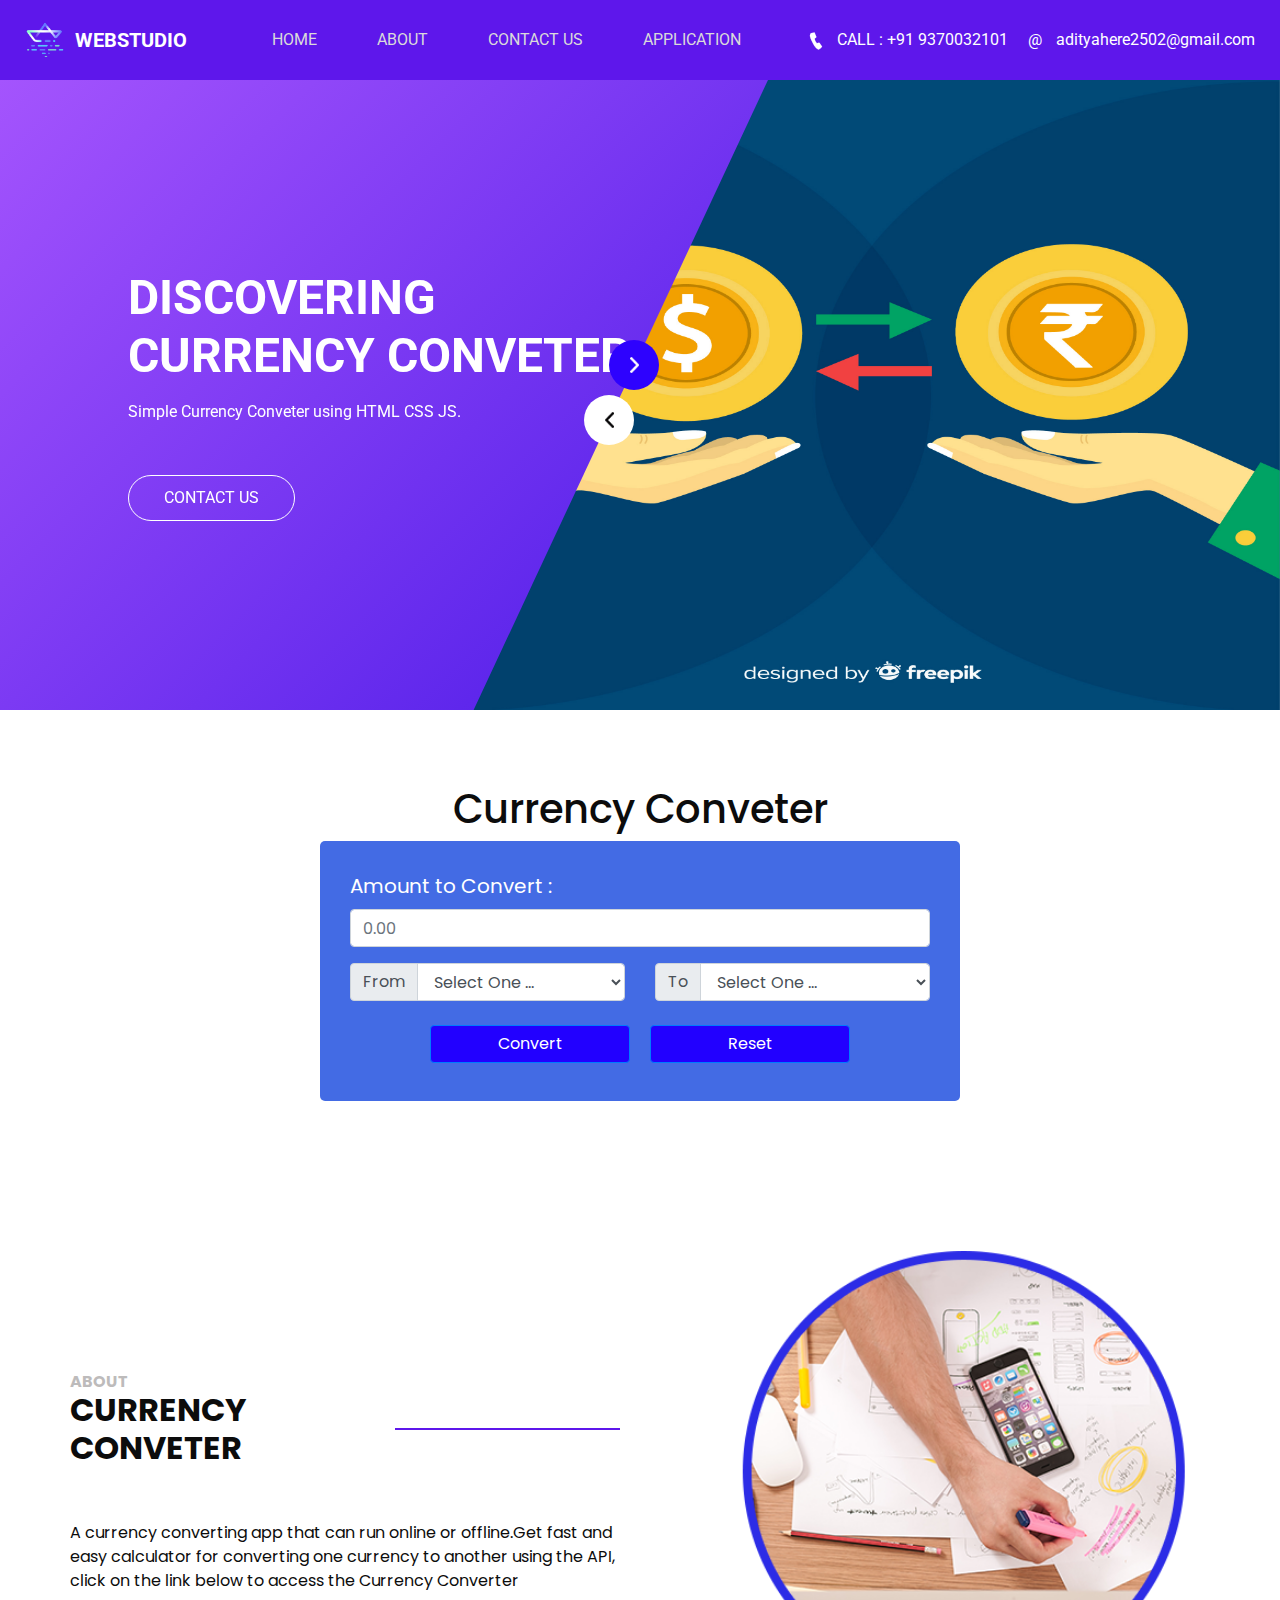
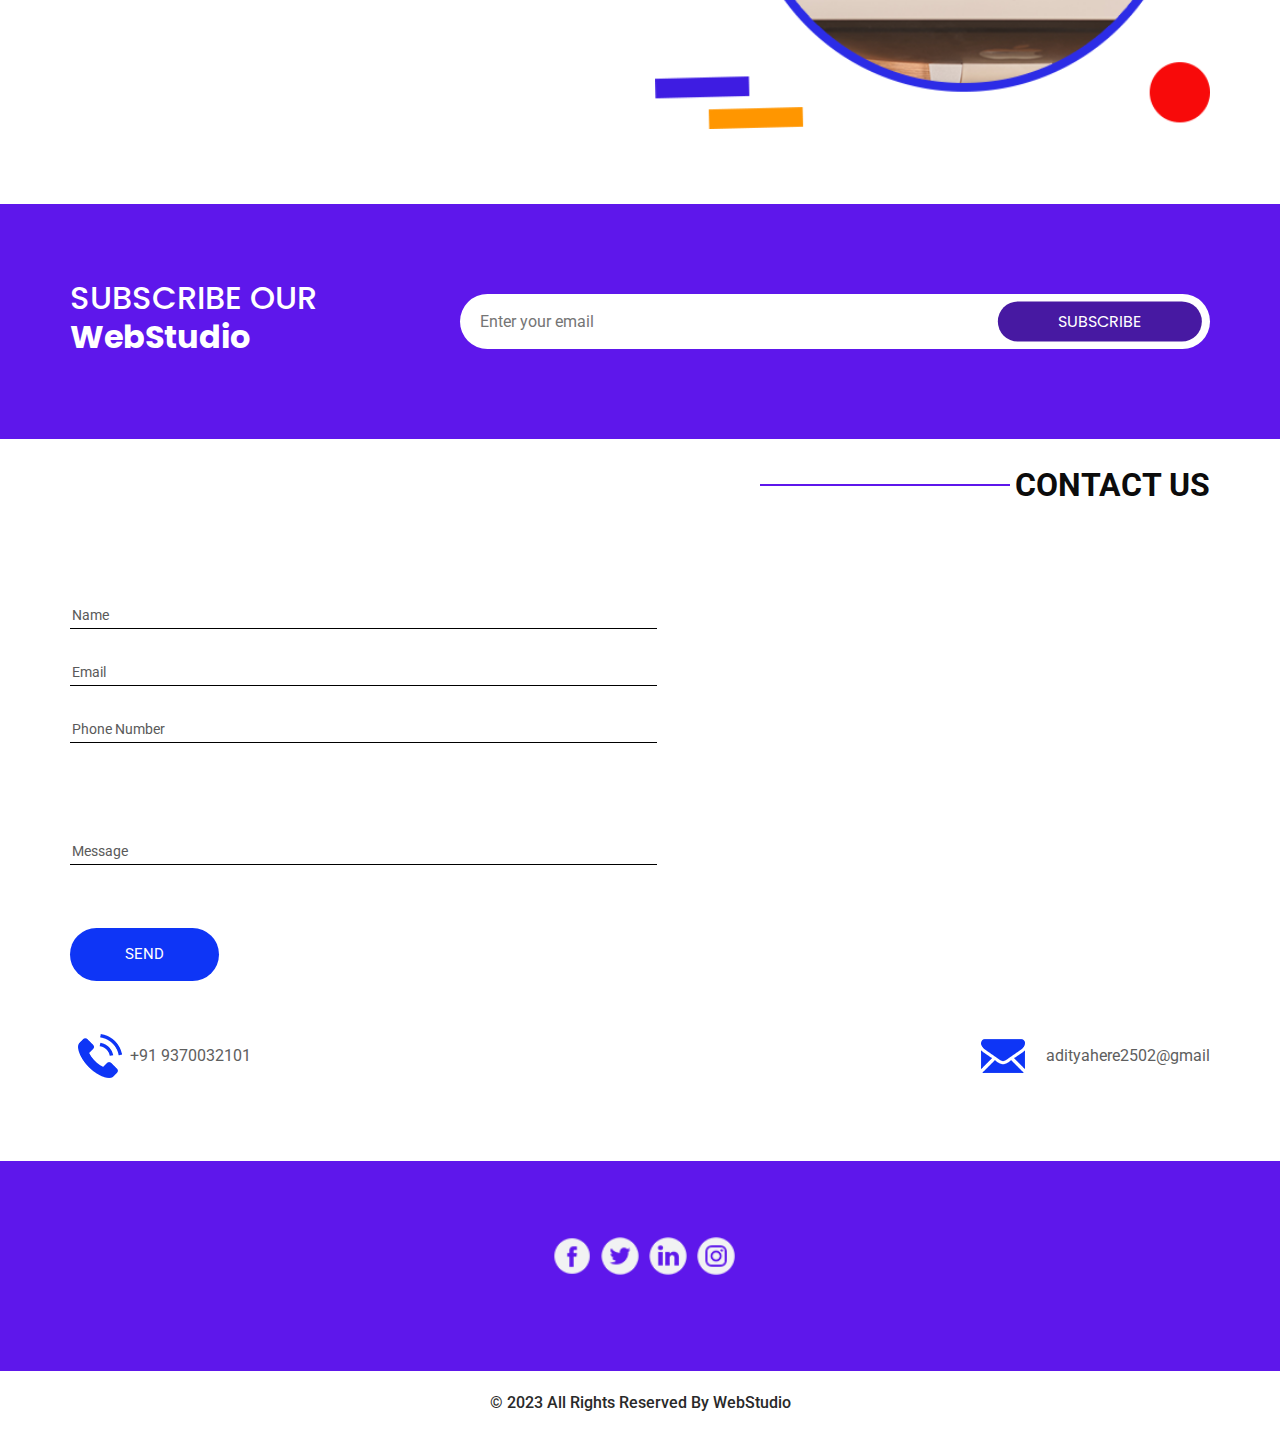
<file: Currency-Converter-Using-HTML-CSS-JS-main/Currency-Converter-Using-HTML-CSS-JS-main/index.html>
<!DOCTYPE html>
<html>

<head>
  <meta charset="utf-8" />
  <meta http-equiv="X-UA-Compatible" content="IE=edge" />
  <meta name="viewport" content="width=device-width, initial-scale=1, shrink-to-fit=no" />
  <meta name="keywords" content="HTML CSS JS Dictionary" />
  <meta name="description" content="Simple English Dictionary using HTML CSS JS and Dictionary API." />
  <meta name="author" content="Soham Manjrekar" />
  <title>Currency Conveter</title>
  <link rel="icon" type="image/x-icon" href="/images/logo.png">
  <link rel="stylesheet" type="text/css"
    href="https://cdnjs.cloudflare.com/ajax/libs/OwlCarousel2/2.1.3/assets/owl.carousel.min.css" />
  <link rel="stylesheet" type="text/css" href="css/bootstrap.css" />
  <link href="https://fonts.googleapis.com/css?family=Poppins:400,700|Roboto:400,700&display=swap" rel="stylesheet">
  <link href="css/style.css" rel="stylesheet" />
  <link href="css/responsive.css" rel="stylesheet" />
</head>

<body>
  <div class="hero_area">
    <header class="header_section">
      <div class="container-fluid">
        <nav class="navbar navbar-expand-lg custom_nav-container ">
          <a class="navbar-brand" href="index.html">
            <img src="images/logo.png" alt="">
            <span>
              WebStudio
            </span>
          </a>
          <button class="navbar-toggler" type="button" data-toggle="collapse" data-target="#navbarSupportedContent"
            aria-controls="navbarSupportedContent" aria-expanded="false" aria-label="Toggle navigation">
            <span class="navbar-toggler-icon"></span>
          </button>
          <div class="collapse navbar-collapse" id="navbarSupportedContent">
            <div class="d-flex mx-auto flex-column flex-lg-row align-items-center">
              <ul class="navbar-nav">
                <li class="nav-item active">
                  <a class="nav-link" href="index.html">Home <span class="sr-only">(current)</span></a>
                </li>
                <li class="nav-item">
                  <a class="nav-link" href="about.html">About </a>
                </li>
                <li class="nav-item">
                  <a class="nav-link" href="contact.html">Contact us</a>
                </li>
                <li class="nav-item">
                  <a class="nav-link" href="Application.html">Application </a>
                </li>
              </ul>
            </div>
            <div class="quote_btn-container  d-flex justify-content-center">
              <a href="">
                <img src="images/call.png" alt="">
                CALL : +91 9370032101
              </a>
              <a href="">
                <span>
                  @
                </span>
                adityahere2502@gmail.com
              </a>
            </div>
          </div>
        </nav>
      </div>
    </header>
    <section class=" slider_section position-relative">
      <div class="slider_bg-container">
      </div>
      <div class="slider-container">
        <div class="detail-box">
          <a class="carousel-control-prev" href="#carouselExampleControls" role="button" data-slide="prev">
            <span class="sr-only">Previous</span>
          </a>
          <a class="carousel-control-next" href="#carouselExampleControls" role="button" data-slide="next">
            <span class="sr-only">Next</span>
          </a>
          <h1>
            Discovering <br>
            Currency Conveter
          </h1>
          <p>
            Simple Currency Conveter using HTML CSS JS.
          </p>
          <div>
            <a href="contact.html" class="slider-link">
              CONTACT US
            </a>
          </div>
        </div>
        <div class="img-box">
          <div id="carouselExampleControls" class="carousel slide" data-ride="carousel">
            <div class="carousel-inner">
              <div class="carousel-item active">
                <img src="images/project/cur1.jpg" alt="" style="height:70vh;">
              </div>
              <div class="carousel-item">
                <img src="images/project/cur2.jpg" alt="" style="height:70vh;">
              </div>
              <div class="carousel-item">
                <img src="images/project/cur3.jpg" alt="" style="height:70vh;">
              </div>
            </div>
          </div>
        </div>
      </div>
    </section>
  </div>
  <section class="about_section layout_padding">
    <h1 class="text-center">Currency Conveter</h1>
    <div class="container container1">

      <div class="main">
        <div class="form-group"> <label for="oamount"> Amount to Convert : </label> <input type="text"
            class="form-control searchBox" placeholder="0.00" id="oamount"> </div>
        <div class="row">
          <div class="col-sm-6">
            <div class="input-group mb-3">
              <div class="input-group-prepend"> <span class="input-group-text">From</span> </div> <select
                class="form-control from" id="sel1">
                <option value="">Select One …</option>
                <option value="USD">USD</option>
                <option value="AED">AED</option>
                <option value="ARS">ARS</option>
                <option value="AUD">AUD</option>
                <option value="BGN">BGN</option>
                <option value="BRL">BRL</option>
                <option value="BSD">BSD</option>
                <option value="CAD">CAD</option>
                <option value="CHF">CHF</option>
                <option value="CLP">CLP</option>
                <option value="CNY">CNY</option>
                <option value="COP">COP</option>
                <option value="CZK">CZK</option>
                <option value="DKK">DKK</option>
                <option value="DOP">DOP</option>
                <option value="EGP">EGP</option>
                <option value="EUR">EUR</option>
                <option value="FJD">FJD</option>
                <option value="GBP">GBP</option>
                <option value="GTQ">GTQ</option>
                <option value="HKD">HKD</option>
                <option value="HRK">HRK</option>
                <option value="HUF">HUF</option>
                <option value="IDR">IDR</option>
                <option value="ILS">ILS</option>
                <option value="INR">INR</option>
                <option value="ISK">ISK</option>
                <option value="JPY">JPY</option>
                <option value="KRW">KRW</option>
                <option value="KZT">KZT</option>
                <option value="MVR">MVR</option>
                <option value="MXN">MXN</option>
                <option value="MYR">MYR</option>
                <option value="NOK">NOK</option>
                <option value="NZD">NZD</option>
                <option value="PAB">PAB</option>
                <option value="PEN">PEN</option>
                <option value="PHP">PHP</option>
                <option value="PKR">PKR</option>
                <option value="PLN">PLN</option>
                <option value="PYG">PYG</option>
                <option value="RON">RON</option>
                <option value="RUB">RUB</option>
                <option value="SAR">SAR</option>
                <option value="SEK">SEK</option>
                <option value="SGD">SGD</option>
                <option value="THB">THB</option>
                <option value="TRY">TRY</option>
                <option value="TWD">TWD</option>
                <option value="UAH">UAH</option>
                <option value="UYU">UYU</option>
                <option value="ZAR">ZAR</option>
              </select>
            </div>
          </div>
          <div class="col-sm-6">
            <div class="input-group mb-3">
              <div class="input-group-prepend"> <span class="input-group-text">To</span> </div> <select
                class="form-control to" id="sel2">
                <option value="">Select One …</option>
                <option value="USD">USD</option>
                <option value="AED">AED</option>
                <option value="ARS">ARS</option>
                <option value="AUD">AUD</option>
                <option value="BGN">BGN</option>
                <option value="BRL">BRL</option>
                <option value="BSD">BSD</option>
                <option value="CAD">CAD</option>
                <option value="CHF">CHF</option>
                <option value="CLP">CLP</option>
                <option value="CNY">CNY</option>
                <option value="COP">COP</option>
                <option value="CZK">CZK</option>
                <option value="DKK">DKK</option>
                <option value="DOP">DOP</option>
                <option value="EGP">EGP</option>
                <option value="EUR">EUR</option>
                <option value="FJD">FJD</option>
                <option value="GBP">GBP</option>
                <option value="GTQ">GTQ</option>
                <option value="HKD">HKD</option>
                <option value="HRK">HRK</option>
                <option value="HUF">HUF</option>
                <option value="IDR">IDR</option>
                <option value="ILS">ILS</option>
                <option value="INR">INR</option>
                <option value="ISK">ISK</option>
                <option value="JPY">JPY</option>
                <option value="KRW">KRW</option>
                <option value="KZT">KZT</option>
                <option value="MVR">MVR</option>
                <option value="MXN">MXN</option>
                <option value="MYR">MYR</option>
                <option value="NOK">NOK</option>
                <option value="NZD">NZD</option>
                <option value="PAB">PAB</option>
                <option value="PEN">PEN</option>
                <option value="PHP">PHP</option>
                <option value="PKR">PKR</option>
                <option value="PLN">PLN</option>
                <option value="PYG">PYG</option>
                <option value="RON">RON</option>
                <option value="RUB">RUB</option>
                <option value="SAR">SAR</option>
                <option value="SEK">SEK</option>
                <option value="SGD">SGD</option>
                <option value="THB">THB</option>
                <option value="TRY">TRY</option>
                <option value="TWD">TWD</option>
                <option value="UAH">UAH</option>
                <option value="UYU">UYU</option>
                <option value="ZAR">ZAR</option>
              </select>
            </div>
          </div>
        </div>
        <div class="text-center"> <!-- convert button --> <button class="btn btn-primary convert m-2" type="submit">
            Convert </button> <!-- reset button --> <button class="btn btn-primary m-2" onclick="clearVal()"> Reset
          </button> </div>
      </div>
      <div id="finalAmount" class="text-center"> <!-- Display the converted amount -->
        <h2>Converted Amount : <span class="finalValue" style="color:rgb(255, 0, 0);"> </span> </h2>
      </div>
    </div>
  </section>
  <section class="about_section layout_padding">
    <div class="container">
      <div class="row">
        <div class="col-md-6">
          <div class="detail-box">
            <h6>
              About
            </h6>
            <div class="custom_heading-container">
              <h2>
                Currency Conveter
              </h2>
              <hr>
            </div>
            <p>
              A currency converting app that can run online or offline.Get fast and easy calculator for converting one
              currency to another using the API, click on the link below to access the Currency Converter
            </p>
            <div> </div>
          </div>
        </div>
        <div class="col-md-6">
          <div class="img-box">
            <img src="images/about-img.png" alt="">
          </div>
        </div>
      </div>
    </div>
  </section>
  <section class="subscribe_section layout_padding">
    <div class="container">
      <div class="row">
        <div class="col-md-4">
          <h2>
            subscribe our <br>
            <span>
              WebStudio
            </span>
          </h2>
        </div>
        <div class="col-md-8">
          <form action="">
            <input type="text" placeholder="Enter your email">
            <button>
              Subscribe
            </button>
          </form>
        </div>
      </div>
    </div>
  </section>
  <section class="contact_section layout_padding-bottom" style="margin-top: 3vh;">
    <div class="container">
      <div class="d-flex flex-column align-items-end">
        <div class="custom_heading-container">
          <hr>
          <h2>
            Contact Us
          </h2>
        </div>
      </div>
      <div class="layout_padding-top layout_padding2-bottom">
        <div class="row">
          <div class="col-md-7">
            <form action="">
              <div class="contact_form-container">
                <div>
                  <div>
                    <input type="text" placeholder="Name">
                  </div>
                  <div>
                    <input type="email" placeholder="Email">
                  </div>
                  <div>
                    <input type="text" placeholder="Phone Number">
                  </div>
                  <div class="">
                    <input type="text" placeholder="Message" class="message_input">
                  </div>
                  <div class="mt-5">
                    <button type="submit">
                      send
                    </button>
                  </div>
                </div>
              </div>
            </form>
          </div>
          <div class="col-md-5">
            <div class="map-box">
              <div id="map">
                <div class="map-responsive">
                  <iframe
                    src="https://www.google.com/maps/embed/v1/place?key=AIzaSyA0s1a7phLN0iaD6-UE7m4qP-z21pH0eSc&q=Mumbai"
                    width="600" height="300" frameborder="0" style="border:0; width: 100%;" allowfullscreen></iframe>
                </div>
              </div>
            </div>
          </div>
        </div>
      </div>
      <div class="contact_items"> <a href="">
          <div class="item ">
            <div class="img-box box-2"> </div>
            <div class="detail-box">
              <p>
                +91 9370032101
              </p>
            </div>
          </div>
        </a>
        <a href="">
          <div class="item ">
            <div class="img-box box-3" style="width:10vw;"> </div>
            <div class="detail-box">
              <p>
                adityahere2502@gmail
              </p>
            </div>
          </div>
        </a>
      </div>
    </div>
  </section>
  <section class="info_section layout_padding">
    <div class="container">
      <div class="info_social">
        <div>
          <a href="">
            <img src="images/fb.png" alt="">
          </a>
        </div>
        <div>
          <a href="">
            <img src="images/twitter.png" alt="">
          </a>
        </div>
        <div>
          <a href="">
            <img src="images/linkedin.png" alt="">
          </a>
        </div>
        <div>
          <a href="">
            <img src="images/insta.png" alt="">
          </a>
        </div>
      </div>
    </div>
  </section>
  <section class="container-fluid footer_section">
    <p>
      &copy; 2023 All Rights Reserved By
      <a href="">WebStudio</a>
    </p>
  </section>
  <script type="text/javascript" src="js/index.js"></script>
  <script type="text/javascript" src="js/jquery-3.4.1.min.js"></script>
  <script type="text/javascript" src="js/bootstrap.js"></script>
</body>
</body>

</html>
</file>
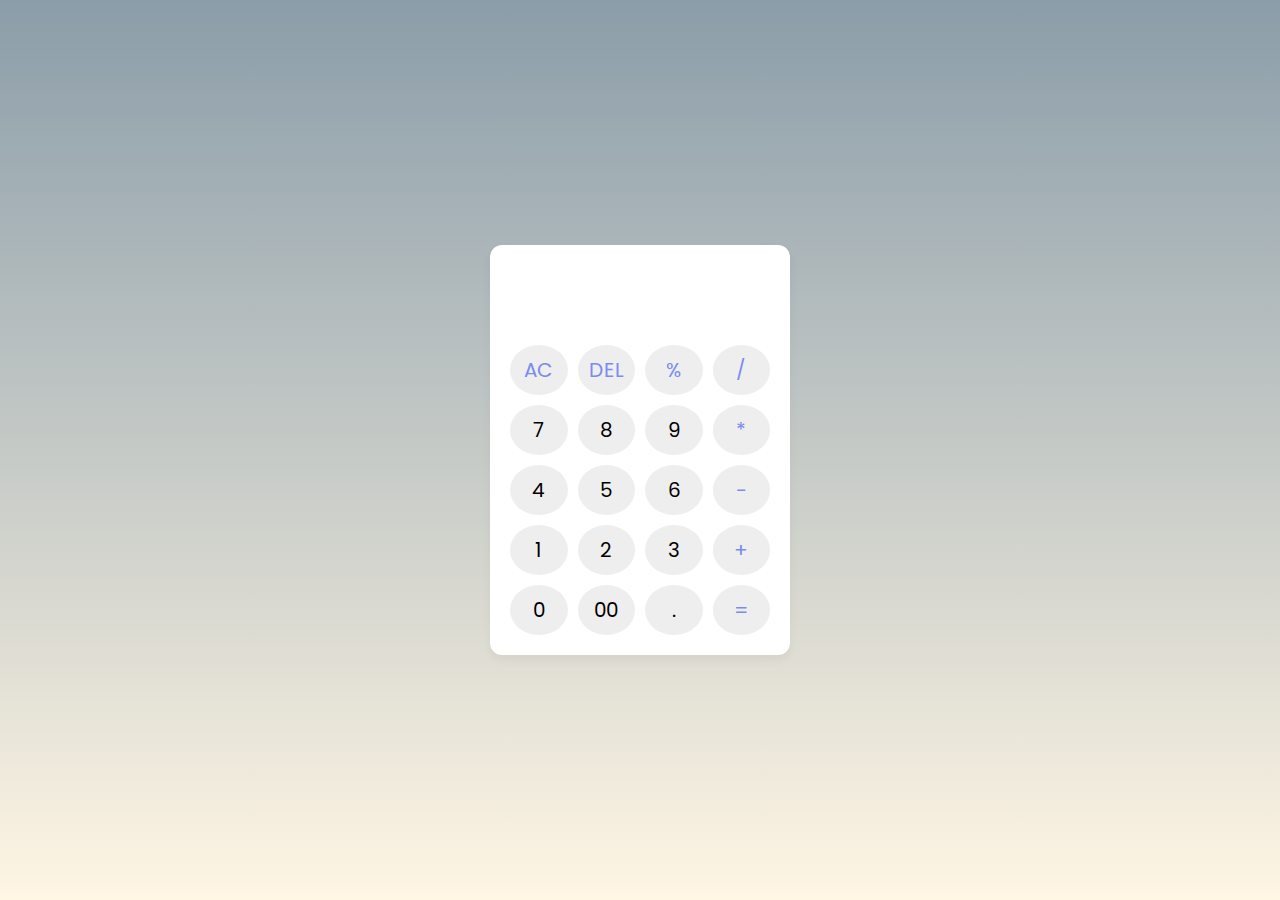
<file: Calculator/calculator.html>
<!DOCTYPE html>
<html lang="en">
  <head>
    <meta charset="UTF-8" />
    <meta http-equiv="X-UA-Compatible" content="IE=edge" />
    <meta name="viewport" content="width=device-width, initial-scale=1.0" />
    <title>Calculator</title>
    <link rel="stylesheet" href="style.css" />
  </head>
  <body>
    <div class="container">
      <input type="text" class="display" />

      <div class="buttons">
        <button class="operator" data-value="AC">AC</button>
        <button class="operator" data-value="DEL">DEL</button>
        <button class="operator" data-value="%">%</button>
        <button class="operator" data-value="/">/</button>

        <button data-value="7">7</button>
        <button data-value="8">8</button>
        <button data-value="9">9</button>
        <button class="operator" data-value="*">*</button>

        <button data-value="4">4</button>
        <button data-value="5">5</button>
        <button data-value="6">6</button>
        <button class="operator" data-value="-">-</button>

        <button data-value="1">1</button>
        <button data-value="2">2</button>
        <button data-value="3">3</button>
        <button class="operator" data-value="+">+</button>

        <button data-value="0">0</button>
        <button data-value="00">00</button>
        <button data-value=".">.</button>
        <button class="operator" data-value="=">=</button>
      </div>
    </div>

    <script src="script.js"></script>
  </body>
</html>
</file>
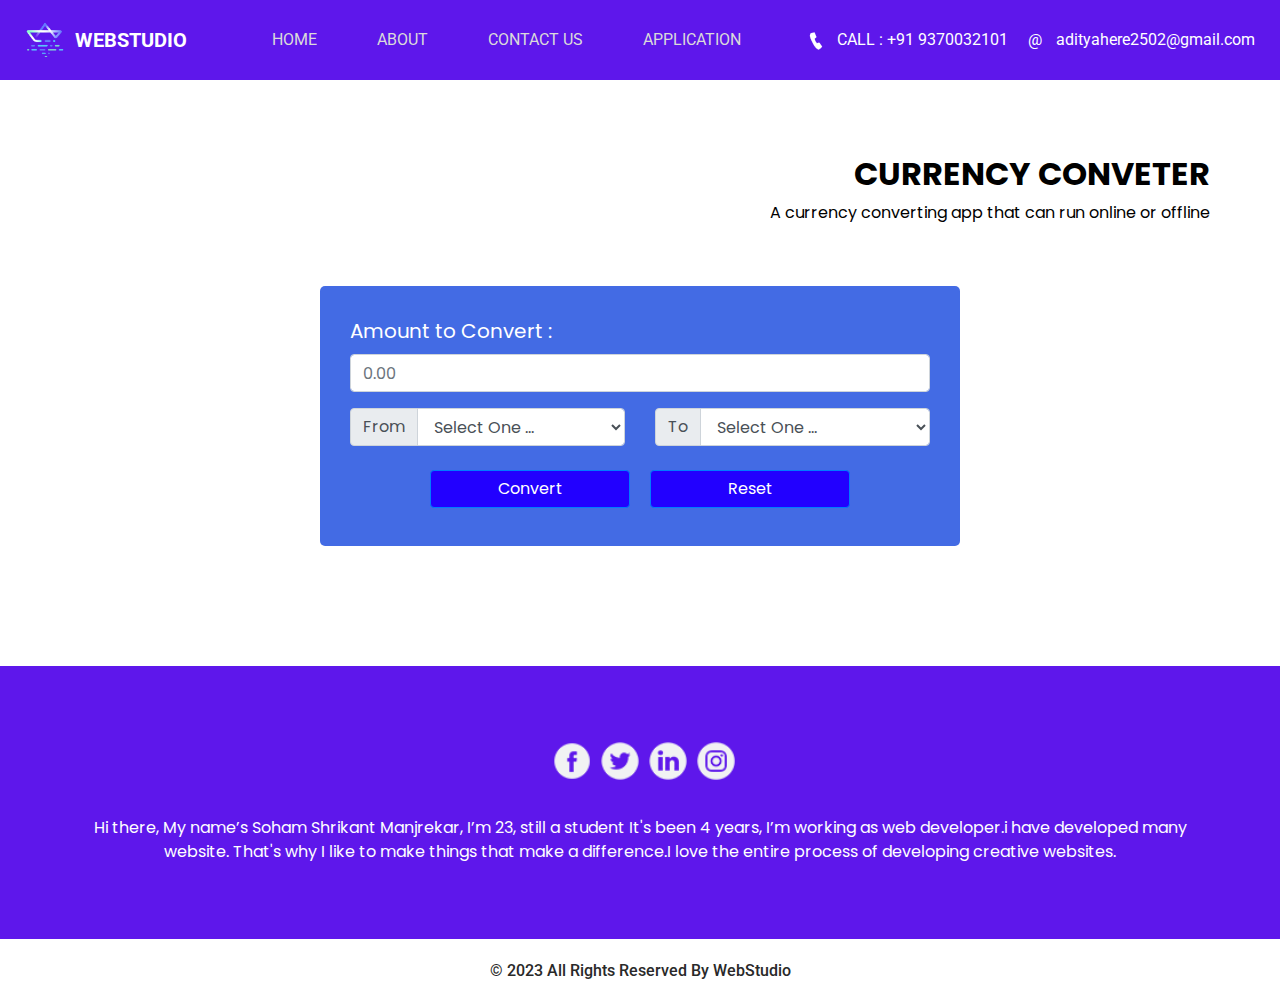
<file: Currency-Converter-Using-HTML-CSS-JS-main/Currency-Converter-Using-HTML-CSS-JS-main/Application.html>
<!DOCTYPE html>
<html>

<head>
  <meta charset="utf-8" />
  <meta http-equiv="X-UA-Compatible" content="IE=edge" />
  <meta name="viewport" content="width=device-width, initial-scale=1, shrink-to-fit=no" />
  <meta name="keywords" content="HTML CSS JS Dictionary" />
  <meta name="description" content="Simple English Dictionary using HTML CSS JS and Dictionary API." />
  <meta name="author" content="Soham Manjrekar" />
  <title>Currency Conveter</title>
  <link rel="icon" type="image/x-icon" href="/images/logo.png">
  <link rel="stylesheet" type="text/css"
    href="https://cdnjs.cloudflare.com/ajax/libs/OwlCarousel2/2.1.3/assets/owl.carousel.min.css" />
  <link rel="stylesheet" type="text/css" href="css/bootstrap.css" />
  <link href="https://fonts.googleapis.com/css?family=Poppins:400,700|Roboto:400,700&display=swap" rel="stylesheet">
  <link href="css/style.css" rel="stylesheet" />
  <link href="css/responsive.css" rel="stylesheet" />
</head>

<body class="sub_page">
  <div class="hero_area">
    <header class="header_section">
      <div class="container-fluid">
        <nav class="navbar navbar-expand-lg custom_nav-container ">
          <a class="navbar-brand" href="index.html">
            <img src="images/logo.png" alt="">
            <span>
              WebStudio
            </span>
          </a>
          <button class="navbar-toggler" type="button" data-toggle="collapse" data-target="#navbarSupportedContent"
            aria-controls="navbarSupportedContent" aria-expanded="false" aria-label="Toggle navigation">
            <span class="navbar-toggler-icon"></span>
          </button>
          <div class="collapse navbar-collapse" id="navbarSupportedContent">
            <div class="d-flex mx-auto flex-column flex-lg-row align-items-center">
              <ul class="navbar-nav">
                <li class="nav-item active">
                  <a class="nav-link" href="index.html">Home <span class="sr-only">(current)</span></a>
                </li>
                <li class="nav-item">
                  <a class="nav-link" href="about.html">About </a>
                </li>
                <li class="nav-item">
                  <a class="nav-link" href="contact.html">Contact us</a>
                </li>
                <li class="nav-item">
                  <a class="nav-link" href="Application.html">Application </a>
                </li>
              </ul>
            </div>
            <div class="quote_btn-container  d-flex justify-content-center">
              <a href="">
                <img src="images/call.png" alt="">
                CALL : +91 9370032101
              </a>
              <a href="">
                <span>
                  @
                </span>
                adityahere2502@gmail.com
              </a>
            </div>
          </div>
        </nav>
      </div>
    </header>
  </div>
  <section class="service_section layout_padding">
    <div class="container">
      <div class="d-flex flex-column align-items-end">
        <div class="custom_heading-container">
          <hr>
          <h2>
            Currency Conveter
          </h2>
        </div>
        <p>
          A currency converting app that can run online or offline
        </p>
      </div>
    </div>
    <div class="container">
      <div class="service_container layout_padding2">
        <div class="container container1">

          <div class="main">
            <div class="form-group"> <label for="oamount"> Amount to Convert : </label> <input type="text"
                class="form-control searchBox" placeholder="0.00" id="oamount"> </div>
            <div class="row">
              <div class="col-sm-6">
                <div class="input-group mb-3">
                  <div class="input-group-prepend"> <span class="input-group-text">From</span> </div> <select
                    class="form-control from" id="sel1">
                    <option value="">Select One …</option>
                    <option value="USD">USD</option>
                    <option value="AED">AED</option>
                    <option value="ARS">ARS</option>
                    <option value="AUD">AUD</option>
                    <option value="BGN">BGN</option>
                    <option value="BRL">BRL</option>
                    <option value="BSD">BSD</option>
                    <option value="CAD">CAD</option>
                    <option value="CHF">CHF</option>
                    <option value="CLP">CLP</option>
                    <option value="CNY">CNY</option>
                    <option value="COP">COP</option>
                    <option value="CZK">CZK</option>
                    <option value="DKK">DKK</option>
                    <option value="DOP">DOP</option>
                    <option value="EGP">EGP</option>
                    <option value="EUR">EUR</option>
                    <option value="FJD">FJD</option>
                    <option value="GBP">GBP</option>
                    <option value="GTQ">GTQ</option>
                    <option value="HKD">HKD</option>
                    <option value="HRK">HRK</option>
                    <option value="HUF">HUF</option>
                    <option value="IDR">IDR</option>
                    <option value="ILS">ILS</option>
                    <option value="INR">INR</option>
                    <option value="ISK">ISK</option>
                    <option value="JPY">JPY</option>
                    <option value="KRW">KRW</option>
                    <option value="KZT">KZT</option>
                    <option value="MVR">MVR</option>
                    <option value="MXN">MXN</option>
                    <option value="MYR">MYR</option>
                    <option value="NOK">NOK</option>
                    <option value="NZD">NZD</option>
                    <option value="PAB">PAB</option>
                    <option value="PEN">PEN</option>
                    <option value="PHP">PHP</option>
                    <option value="PKR">PKR</option>
                    <option value="PLN">PLN</option>
                    <option value="PYG">PYG</option>
                    <option value="RON">RON</option>
                    <option value="RUB">RUB</option>
                    <option value="SAR">SAR</option>
                    <option value="SEK">SEK</option>
                    <option value="SGD">SGD</option>
                    <option value="THB">THB</option>
                    <option value="TRY">TRY</option>
                    <option value="TWD">TWD</option>
                    <option value="UAH">UAH</option>
                    <option value="UYU">UYU</option>
                    <option value="ZAR">ZAR</option>
                  </select>
                </div>
              </div>
              <div class="col-sm-6">
                <div class="input-group mb-3">
                  <div class="input-group-prepend"> <span class="input-group-text">To</span> </div> <select
                    class="form-control to" id="sel2">
                    <option value="">Select One …</option>
                    <option value="USD">USD</option>
                    <option value="AED">AED</option>
                    <option value="ARS">ARS</option>
                    <option value="AUD">AUD</option>
                    <option value="BGN">BGN</option>
                    <option value="BRL">BRL</option>
                    <option value="BSD">BSD</option>
                    <option value="CAD">CAD</option>
                    <option value="CHF">CHF</option>
                    <option value="CLP">CLP</option>
                    <option value="CNY">CNY</option>
                    <option value="COP">COP</option>
                    <option value="CZK">CZK</option>
                    <option value="DKK">DKK</option>
                    <option value="DOP">DOP</option>
                    <option value="EGP">EGP</option>
                    <option value="EUR">EUR</option>
                    <option value="FJD">FJD</option>
                    <option value="GBP">GBP</option>
                    <option value="GTQ">GTQ</option>
                    <option value="HKD">HKD</option>
                    <option value="HRK">HRK</option>
                    <option value="HUF">HUF</option>
                    <option value="IDR">IDR</option>
                    <option value="ILS">ILS</option>
                    <option value="INR">INR</option>
                    <option value="ISK">ISK</option>
                    <option value="JPY">JPY</option>
                    <option value="KRW">KRW</option>
                    <option value="KZT">KZT</option>
                    <option value="MVR">MVR</option>
                    <option value="MXN">MXN</option>
                    <option value="MYR">MYR</option>
                    <option value="NOK">NOK</option>
                    <option value="NZD">NZD</option>
                    <option value="PAB">PAB</option>
                    <option value="PEN">PEN</option>
                    <option value="PHP">PHP</option>
                    <option value="PKR">PKR</option>
                    <option value="PLN">PLN</option>
                    <option value="PYG">PYG</option>
                    <option value="RON">RON</option>
                    <option value="RUB">RUB</option>
                    <option value="SAR">SAR</option>
                    <option value="SEK">SEK</option>
                    <option value="SGD">SGD</option>
                    <option value="THB">THB</option>
                    <option value="TRY">TRY</option>
                    <option value="TWD">TWD</option>
                    <option value="UAH">UAH</option>
                    <option value="UYU">UYU</option>
                    <option value="ZAR">ZAR</option>
                  </select>
                </div>
              </div>
            </div>
            <div class="text-center"> <!-- convert button --> <button class="btn btn-primary convert m-2" type="submit">
                Convert </button> <!-- reset button --> <button class="btn btn-primary m-2" onclick="clearVal()"> Reset
              </button> </div>
          </div>
          <div id="finalAmount" class="text-center"> <!-- Display the converted amount -->
            <h2>Converted Amount : <span class="finalValue" style="color:rgb(255, 0, 0);"> </span> </h2>
          </div>
        </div>
      </div>
  </section>
  <section class="info_section layout_padding">
    <div class="container">
      <div class="info_social">
        <div>
          <a href="">
            <img src="images/fb.png" alt="">
          </a>
        </div>
        <div>
          <a href="">
            <img src="images/twitter.png" alt="">
          </a>
        </div>
        <div>
          <a href="">
            <img src="images/linkedin.png" alt="">
          </a>
        </div>
        <div>
          <a href="">
            <img src="images/insta.png" alt="">
          </a>
        </div>
      </div>
      <div>
        <p>
          Hi there, My name’s Soham Shrikant Manjrekar, I’m 23, still a student It's been 4 years, I’m working as web
          developer.i have developed many website.
          That's why I like to make things that make a difference.I love the entire process of developing creative
          websites.
        </p>
      </div>
    </div>
  </section>
  <section class="container-fluid footer_section">
    <p>
      &copy; 2023 All Rights Reserved By
      <a href="">WebStudio</a>
    </p>
  </section>
  <script type="text/javascript" src="js/index.js"></script>
  <script type="text/javascript" src="js/jquery-3.4.1.min.js"></script>
  <script type="text/javascript" src="js/bootstrap.js"></script>
</body>
</body>

</html>
</file>
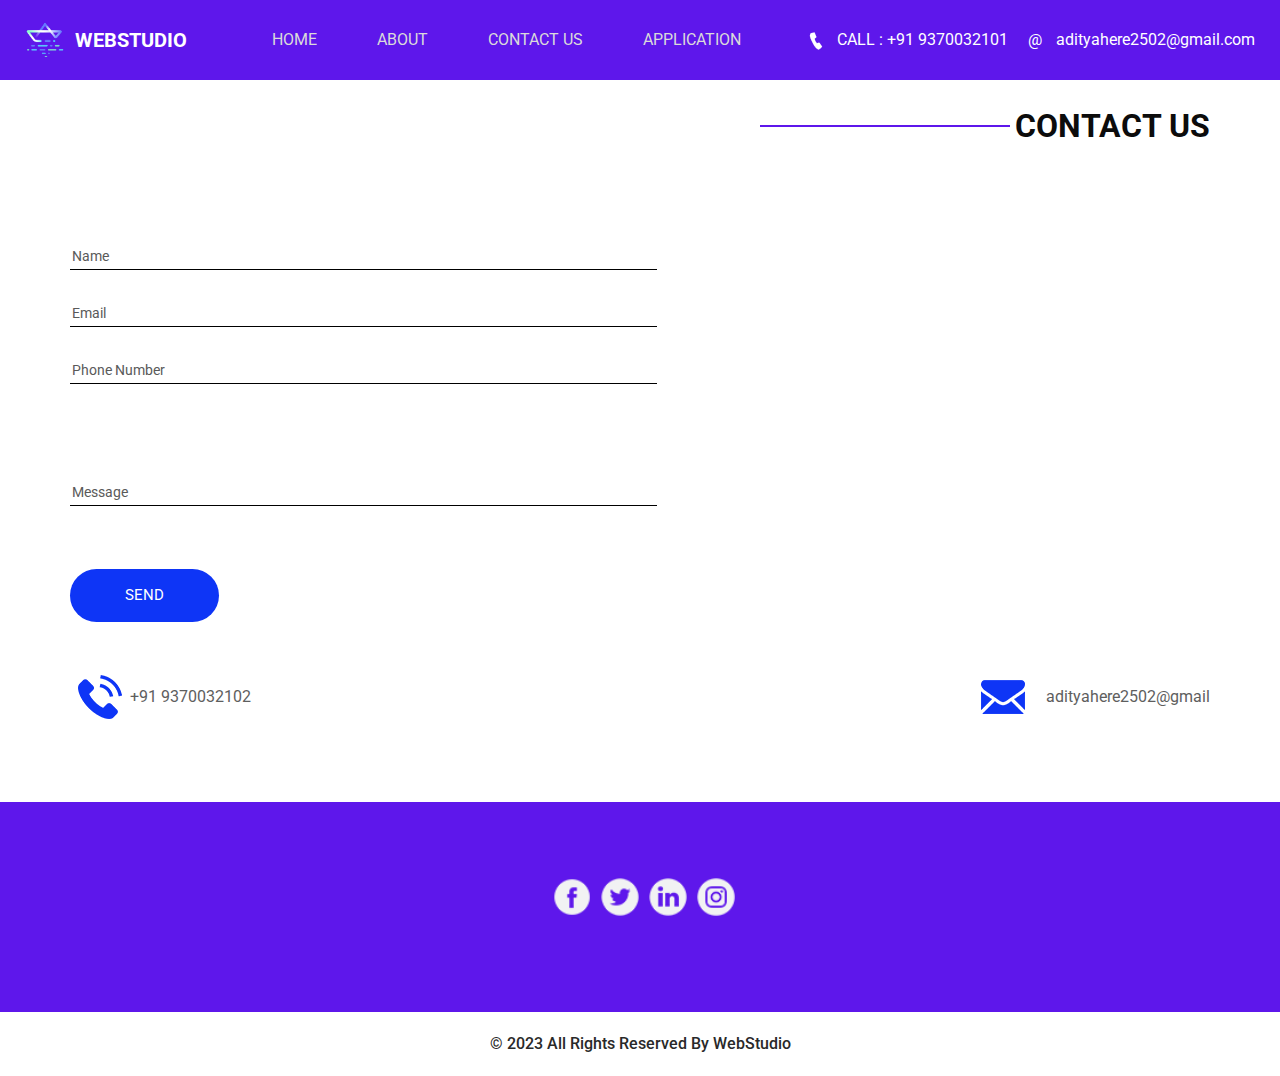
<file: Currency-Converter-Using-HTML-CSS-JS-main/Currency-Converter-Using-HTML-CSS-JS-main/contact.html>
<!DOCTYPE html>
<html>

<head>
  <meta charset="utf-8" />
  <meta http-equiv="X-UA-Compatible" content="IE=edge" />
  <meta name="viewport" content="width=device-width, initial-scale=1, shrink-to-fit=no" />
  <meta name="keywords" content="HTML CSS JS Dictionary" />
  <meta name="description" content="Simple English Dictionary using HTML CSS JS and Dictionary API." />
  <meta name="author" content="Soham Manjrekar" />
  <title>Currency Conveter</title>
  <link rel="icon" type="image/x-icon" href="/images/logo.png">
  <link rel="stylesheet" type="text/css"
    href="https://cdnjs.cloudflare.com/ajax/libs/OwlCarousel2/2.1.3/assets/owl.carousel.min.css" />
  <link rel="stylesheet" type="text/css" href="css/bootstrap.css" />
  <link href="https://fonts.googleapis.com/css?family=Poppins:400,700|Roboto:400,700&display=swap" rel="stylesheet">
  <link href="css/style.css" rel="stylesheet" />
  <link href="css/responsive.css" rel="stylesheet" />
</head>

<body>
  <div class="hero_area">
    <header class="header_section">
      <div class="container-fluid">
        <nav class="navbar navbar-expand-lg custom_nav-container ">
          <a class="navbar-brand" href="index.html">
            <img src="images/logo.png" alt="">
            <span>
              WebStudio
            </span>
          </a>
          <button class="navbar-toggler" type="button" data-toggle="collapse" data-target="#navbarSupportedContent"
            aria-controls="navbarSupportedContent" aria-expanded="false" aria-label="Toggle navigation">
            <span class="navbar-toggler-icon"></span>
          </button>
          <div class="collapse navbar-collapse" id="navbarSupportedContent">
            <div class="d-flex mx-auto flex-column flex-lg-row align-items-center">
              <ul class="navbar-nav">
                <li class="nav-item active">
                  <a class="nav-link" href="index.html">Home <span class="sr-only">(current)</span></a>
                </li>
                <li class="nav-item">
                  <a class="nav-link" href="about.html">About </a>
                </li>
                <li class="nav-item">
                  <a class="nav-link" href="contact.html">Contact us</a>
                </li>
                <li class="nav-item">
                  <a class="nav-link" href="Application.html">Application </a>
                </li>
              </ul>
            </div>
            <div class="quote_btn-container  d-flex justify-content-center">
              <a href="">
                <img src="images/call.png" alt="">
                CALL : +91 9370032101
              </a>
              <a href="">
                <span>
                  @
                </span>
                adityahere2502@gmail.com
              </a>
            </div>
          </div>
        </nav>
      </div>
    </header>
  </div>
  <section class="contact_section layout_padding-bottom" style="margin-top: 3vh;">
    <div class="container">
      <div class="d-flex flex-column align-items-end">
        <div class="custom_heading-container">
          <hr>
          <h2>
            Contact Us
          </h2>
        </div>
      </div>
      <div class="layout_padding-top layout_padding2-bottom">
        <div class="row">
          <div class="col-md-7">
            <form action="">
              <div class="contact_form-container">
                <div>
                  <div>
                    <input type="text" placeholder="Name">
                  </div>
                  <div>
                    <input type="email" placeholder="Email">
                  </div>
                  <div>
                    <input type="text" placeholder="Phone Number">
                  </div>
                  <div class="">
                    <input type="text" placeholder="Message" class="message_input">
                  </div>
                  <div class="mt-5">
                    <button type="submit">
                      send
                    </button>
                  </div>
                </div>

              </div>

            </form>
          </div>
          <div class="col-md-5">
            <div class="map-box">
              <div id="map">
                <div class="map-responsive">
                  <iframe
                    src="https://www.google.com/maps/embed/v1/place?key=AIzaSyA0s1a7phLN0iaD6-UE7m4qP-z21pH0eSc&q=Mumbai"
                    width="600" height="300" frameborder="0" style="border:0; width: 100%;" allowfullscreen></iframe>
                </div>
              </div>
            </div>
          </div>
        </div>
      </div>
      <div class="contact_items">

        <a href="">
          <div class="item ">
            <div class="img-box box-2">

            </div>
            <div class="detail-box">
              <p>
                +91 9370032102
              </p>
            </div>
          </div>
        </a>
        <a href="">
          <div class="item ">
            <div class="img-box box-3" style="width:10vw;">

            </div>
            <div class="detail-box">
              <p>
                adityahere2502@gmail
              </p>
            </div>
          </div>
        </a>
      </div>
    </div>
  </section>
  <section class="info_section layout_padding">
    <div class="container">
      <div class="info_social">
        <div>
          <a href="">
            <img src="images/fb.png" alt="">
          </a>
        </div>
        <div>
          <a href="">
            <img src="images/twitter.png" alt="">
          </a>
        </div>
        <div>
          <a href="">
            <img src="images/linkedin.png" alt="">
          </a>
        </div>
        <div>
          <a href="">
            <img src="images/insta.png" alt="">
          </a>
        </div>
      </div>
    </div>
  </section>
  <section class="container-fluid footer_section">
    <p>
      &copy; 2023 All Rights Reserved By
      <a href="">WebStudio</a>
    </p>
  </section>
  <script type="text/javascript" src="js/jquery-3.4.1.min.js"></script>
  <script type="text/javascript" src="js/bootstrap.js"></script>
</body>
</body>

</html>
</file>
<file: Currency-Converter-Using-HTML-CSS-JS-main/Currency-Converter-Using-HTML-CSS-JS-main/css/style.css>
body {
  font-family: 'Roboto', sans-serif;
  color: #0c0c0c;
  background-color: #ffffff;
}
.container1 hr {
  border-top: 2px solid black;
  width: 40%;
  margin-bottom: 55px;
}
.main {
  width: 50vw;
  margin: auto;
  padding: 30px;
  border-radius: 5px;
  background-color: rgb(67, 107, 228);
  color: white;
}
label {
  font-size: 20px;
}
.btn {
  background-color: rgb(34, 0, 255);
  width: 200px;
}
#finalAmount {
  font-family: 'Lobster', cursive;
  display: none;
  margin: 50px auto;
}
#finalAmount h2 {
  font-size: 50px;
}
.finalValue {
  font-family: 'Amiri', serif;
}
@media (max-width: 768px) {
  hr {
    width: 60%;
  }
  .main {
    width: 100%;
  }
}
@media (max-width: 400px) {
  .heading {
    font-size: 60px;
  }
  hr {
    width: 75%;
  }
  #finalAmount h2,
  .finalValue {
    font-size: 40px;
  }
}
.layout_padding {
  padding: 75px 0;
}
.layout_padding2 {
  padding: 45px 0;
}
.layout_padding2-top {
  padding-top: 45px;
}
.layout_padding2-bottom {
  padding-bottom: 45px;
}
.layout_padding-top {
  padding-top: 75px;
}
#weight-condition {
  color: #0000ff;
}
.layout_padding-bottom {
  padding-bottom: 75px;
}
.custom_heading-container {
  display: -webkit-box;
  display: -ms-flexbox;
  display: flex;
  -webkit-box-align: center;
  -ms-flex-align: center;
  align-items: center;
}
.custom_heading-container h2 {
  text-transform: uppercase;
  font-weight: bold;
}
.custom_heading-container hr {
  width: 250px;
  border: none;
  height: 1.5px;
  background-color: #5e17eb;
  margin: 0 5px 0.5rem 5px;
} /*header section*/
.hero_area {
  position: relative;
}
.sub_page .hero_area {
  height: auto;
}
.hero_area.sub_pages {
  height: auto;
}
.header_section {
  background-color: #5e17eb;
  padding: 10px 0;
}
.header_section .container-fluid {
  padding-right: 25px;
  padding-left: 25px;
}
.header_section .nav_container {
  margin: 0 auto;
}
.header_section .quote_btn-container a {
  color: #ffffff;
}
.header_section .quote_btn-container a img {
  margin-right: 10px;
}
.header_section .quote_btn-container a span {
  margin: 0 10px 0 20px;
}
.custom_nav-container.navbar-expand-lg .navbar-nav .nav-link {
  padding: 10px 20px;
  color: #dbdada;
  text-align: center;
  text-transform: uppercase;
}
.custom_nav-container.navbar-expand-lg .navbar-nav .nav-link:hover {
  color: #ffffff;
}
a,
a:hover,
a:focus {
  text-decoration: none;
}
a:hover,
a:focus {
  color: initial;
}
.btn,
.btn:focus {
  outline: none !important;
  -webkit-box-shadow: none;
  box-shadow: none;
}
.navbar-brand,
.navbar-brand:hover {
  text-transform: uppercase;
  font-weight: bold;
  font-size: 24px;
}
.custom_nav-container .nav_search-btn {
  background-image: url(../images/search-icon.png);
  background-size: 22px;
  background-repeat: no-repeat;
  background-position-y: 7px;
  width: 35px;
  height: 35px;
  padding: 0;
  border: none;
}
.navbar-brand {
  display: -webkit-box;
  display: -ms-flexbox;
  display: flex;
  -webkit-box-align: center;
  -ms-flex-align: center;
  align-items: center;
}
.navbar-brand img {
  width: 40px;
  margin-right: 5px;
}
.navbar-brand span {
  font-size: 20px;
  font-weight: 700;
  color: #ffffff;
  margin-left: 5px;
}
.custom_nav-container {
  z-index: 99999;
  padding: 5px 0;
}
.custom_nav-container .navbar-toggler {
  outline: none;
}
.custom_nav-container .navbar-toggler .navbar-toggler-icon {
  background-image: url(../images/menu.png);
  background-size: 40px;
}
.slider_section .slider-container {
  display: -webkit-box;
  display: -ms-flexbox;
  display: flex;
  -webkit-box-align: center;
  -ms-flex-align: center;
  align-items: center;
  padding-left: 10%;
}
.slider_section .detail-box {
  width: 45%;
  z-index: 4;
  color: #ffffff;
}
.slider_section .detail-box h1 {
  text-transform: uppercase;
  font-weight: bold;
  font-size: 3rem;
}
.slider_section .detail-box p {
  width: 75%;
  margin-top: 15px;
}
.slider_section .detail-box .slider-link {
  display: inline-block;
  padding: 10px 35px;
  border: 1px solid #ffffff;
  background-color: transparent;
  color: #ffffff;
  border-radius: 25px;
  margin-top: 35px;
}
.slider_section .detail-box .slider-link:hover {
  background-color: #ffffff;
  color: black;
}
.slider_section .img-box {
  width: 73%;
  margin-left: -17%;
  position: relative;
  z-index: 2;
}
.slider_section .img-box img {
  width: 100%;
}
.slider_section .slider_bg-container {
  position: absolute;
  width: 100%;
  height: 100%;
  background: linear-gradient(135deg, #a454fd, #2b05df);
  z-index: 3;
  -webkit-clip-path: polygon(0 0, 60% 0, 37% 100%, 0% 100%);
  clip-path: polygon(0 0, 60% 0, 37% 100%, 0% 100%);
}
.slider_section .carousel-control-prev,
.slider_section .carousel-control-next {
  left: 47.6%;
  width: 50px;
  height: 50px;
  z-index: 9;
  background-size: 9px;
  background-repeat: no-repeat;
  background-position: center;
  opacity: 1;
  border-radius: 100%;
}
.slider_section .carousel-control-prev {
  background-image: url(../images/prev.png);
  background-color: #ffffff;
  top: 50%;
  -webkit-transform: translate(-50%, 0);
  transform: translate(-50%, 0);
}
.slider_section .carousel-control-next {
  background-image: url(../images/next.png);
  background-color: #2e02fe;
  top: calc(50% - 30px);
  -webkit-transform: translate(0, -50%);
  transform: translate(0, -50%);
}
.about_section {
  font-family: 'Poppins', sans-serif;
}
.about_section .row {
  -webkit-box-align: center;
  -ms-flex-align: center;
  align-items: center;
}
.about_section a {
  display: inline-block;
  padding: 8px 25px;
  background-color: #000000;
  border: 1px solid #000000;
  color: #ffffff;
  border-radius: 25px;
  margin-top: 45px;
}
.about_section a:hover {
  background-color: transparent;
  color: #000000;
}
.about_section p {
  margin-top: 45px;
}
.about_section .img-box img {
  width: 100%;
}
.about_section h6 {
  text-transform: uppercase;
  color: #bdbbbb;
  font-weight: bold;
  margin: 0;
}
.service_section {
  position: relative;
  font-family: 'Poppins', sans-serif;
}
.service_section h2,
.service_section p {
  color: rgb(0, 0, 0);
}
.service_section hr {
  background-color: #ffffff;
}
.service_section .service_container {
  display: -webkit-box;
  display: -ms-flexbox;
  display: flex;
  -webkit-box-pack: justify;
  -ms-flex-pack: justify;
  justify-content: space-between;
}
.service_section .box {
  width: 175px;
  text-align: center;
  margin: 30px 0;
  font-family: 'Roboto', sans-serif;
}
.service_section .box .img-2 {
  display: none;
}
.service_section .box .img-box {
  width: 175px;
  height: 175px;
  display: -webkit-box;
  display: -ms-flexbox;
  display: flex;
  -webkit-box-pack: center;
  -ms-flex-pack: center;
  justify-content: center;
  -webkit-box-align: center;
  -ms-flex-align: center;
  align-items: center;
  background-color: #000000;
}
.service_section .box .name {
  margin-top: 15px;
}
.service_section .box .name h6 {
  text-transform: uppercase;
  color: #000000;
  font-weight: bold;
}
.service_section .box:hover .img-1 {
  display: none;
}
.service_section .box:hover .img-2 {
  display: inline-block;
}
.service_section::before {
  content: '';
  position: absolute;
  width: 100%;
  height: 100%;
  top: 0;
  left: 0;
  background-image: url('https://wallpapercave.com/wp/wp5098796.jpg');
  z-index: -1;
}
.service_section .read-btn {
  display: -webkit-box;
  display: -ms-flexbox;
  display: flex;
  -webkit-box-pack: center;
  -ms-flex-pack: center;
  justify-content: center;
}
.service_section .read-btn a {
  display: inline-block;
  padding: 8px 25px;
  background-color: #000000;
  border: 1px solid #000000;
  color: #ffffff;
  border-radius: 25px;
}
.service_section .read-btn a:hover {
  background-color: transparent;
  color: #000000;
}
.subscribe_section {
  background-color: #5e17eb;
}
.subscribe_section .row {
  -webkit-box-align: center;
  -ms-flex-align: center;
  align-items: center;
}
.subscribe_section h2,
.subscribe_section button {
  font-family: 'Poppins', sans-serif;
}
.subscribe_section h2 {
  color: #ffffff;
  text-transform: uppercase;
}
.subscribe_section h2 span {
  text-transform: none;
  font-weight: bold;
}
.subscribe_section form {
  display: -webkit-box;
  display: -ms-flexbox;
  display: flex;
}
.subscribe_section form input {
  border: none;
  min-width: 100%;
  height: 55px;
  background-color: #ffffff;
  padding: 0 20px;
  border-radius: 50px;
  outline: none;
}
.subscribe_section form button {
  border: none;
  padding: 0 60px;
  height: 40px;
  border-radius: 35px;
  color: #ffffff;
  background-color: #4719a2;
  -webkit-transform: translate(-104%, 7.5px);
  transform: translate(-104%, 7.5px);
  text-align: center;
  text-transform: uppercase;
}
.subscribe_section form button:hover {
  background-color: #0000ff;
}
.contact_section .contact_form-container input {
  border: none;
  outline: none;
  border-bottom: 1px solid #000;
  width: 90%;
  margin: 15px 0;
  background-color: transparent;
}
.contact_section .contact_form-container input::-webkit-input-placeholder {
  color: #595959;
  font-size: 14px;
}
.contact_section .contact_form-container input:-ms-input-placeholder {
  color: #595959;
  font-size: 14px;
}
.contact_section .contact_form-container input::-ms-input-placeholder {
  color: #595959;
  font-size: 14px;
}
.contact_section .contact_form-container input::placeholder {
  color: #595959;
  font-size: 14px;
}
.contact_section .contact_form-container input.message_input {
  margin-top: 80px;
}
.contact_section .contact_form-container button {
  border: none;
  background-color: #0e35f6;
  color: #fff;
  font-size: 15px;
  padding: 15px 55px;
  border-radius: 30px;
  text-transform: uppercase;
}
.contact_section .contact_form-container button:hover {
  background-color: #082de2;
}
.contact_section .map-box #map {
  width: 100%;
  height: 100%;
}
.contact_items {
  margin: 0 auto;
  display: -webkit-box;
  display: -ms-flexbox;
  display: flex;
  -webkit-box-pack: justify;
  -ms-flex-pack: justify;
  justify-content: space-between;
}
.contact_items .item {
  width: 250px;
  display: -webkit-box;
  display: -ms-flexbox;
  display: flex;
  -webkit-box-align: center;
  -ms-flex-align: center;
  align-items: center;
  text-align: center;
}
.contact_items .item .img-box {
  width: 60px;
  height: 60px;
  border-radius: 100%;
  background-repeat: no-repeat;
  background-position: center;
}
.contact_items .item .detail-box {
  color: #5e5e5e;
}
.contact_items .item .detail-box p {
  margin: 0;
}
.contact_items {
  position: relative;
}
.contact_items a {
  position: relative;
}
.contact_items .item .img-box.box-1 {
  background-image: url(../images/location.png);
}
.contact_items .item .img-box.box-2 {
  background-image: url(../images/telephone.png);
}
.contact_items .item .img-box.box-3 {
  background-image: url(../images/envelope.png);
}
.info_section {
  text-align: center;
  font-family: 'Poppins', sans-serif;
  background-color: #5e17eb;
  color: #ffffff;
}
.info_section .info_social {
  display: -webkit-box;
  display: -ms-flexbox;
  display: flex;
  -webkit-box-pack: center;
  -ms-flex-pack: center;
  justify-content: center;
  margin: 0 auto 20px auto;
}
.info_section .info_social img {
  width: 40px;
  margin-left: 8px;
}
.info_section p {
  margin: 35px 0 0 0;
}
.footer_section {
  background-color: #ffffff;
  padding: 20px;
  font-weight: 500;
}
.footer_section p {
  color: #292929;
  margin: 0;
  text-align: center;
}
.footer_section a {
  color: #292929;
}
</file>
<file: Currency-Converter-Using-HTML-CSS-JS-main/Currency-Converter-Using-HTML-CSS-JS-main/css/responsive.css>
@media (max-width: 1120px) {

  .quote_btn-container a {
    display: none;
  }
}

@media (max-width: 992px) {


  .slider_section .slider-container {
    flex-direction: column;
    padding: 0;
  }

  .slider_section .detail-box {
    width: 100%;
    text-align: center;
    padding: 75px 15px;
    background: linear-gradient(135deg, #a454fd, #2b05df);
    position: relative;
  }

  .slider_section .img-box {
    width: 100%;
    margin: 0;
  }

  .slider_section .slider_bg-container {
    display: none;
  }

  .slider_section .detail-box p {
    width: 90%;
    margin-left: auto;
    margin-right: auto;
  }

  .slider_section .carousel-control-prev,
  .slider_section .carousel-control-next {
    top: initial;
    bottom: 0;
    left: 44.6%;
  }

  .slider_section .carousel-control-prev {
    transform: translate(0, 50%);
  }

  .slider_section .carousel-control-next {
    transform: translate(115%, 50%);
  }

  .service_section .service_container {
    flex-wrap: wrap;
    justify-content: center;
  }

  .service_section .box {
    margin: 25px;
  }

  .service_section .box .name h6 {
    color: #ffffff;
  }

  .service_section::before {
    height: 100%;
  }

  .portfolio_section {
    padding-top: 75px;
  }

  .contact_items {
    flex-wrap: wrap;
    justify-content: center;
  }

  .contact_items .item {
    margin: 20px;
  }
}

@media (max-width: 768px) {
  .client_section .client_container {
    width: 100%;
  }

  .client_section .client_container .box {
    margin: 20px 15px;
  }

  .client_section .carousel-control-prev,
  .client_section .carousel-control-next {
    display: none;
  }

  .subscribe_section form {
    margin-top: 25px;
  }

  .contact_section .contact_form-container button {
    margin-bottom: 45px;
  }

  .contact_section .contact_form-container input {
    width: 100%;
  }
}

@media (max-width: 576px) {

  .slider_section .carousel-control-prev,
  .slider_section .carousel-control-next {

    left: 41.6%;
  }

  .custom_heading-container hr {
    display: none;
  }
}

@media (max-width: 480px) {

  .slider_section .carousel-control-prev,
  .slider_section .carousel-control-next {
    left: 39%;
  }

  .subscribe_section form {
    flex-direction: column;
    align-items: center;
  }

  .subscribe_section form button {
    transform: none;
    margin-top: 15px;
  }

  .slider_section .detail-box h1 {
    font-size: 2.5rem;
  }
}

@media (max-width: 420px) {}

@media (max-width: 360px) {

  .slider_section .carousel-control-prev,
  .slider_section .carousel-control-next {
    left: 36%;
  }
}

@media (min-width: 1200px) {
  .container {
    max-width: 1170px;
  }

  .custom_nav-container.navbar-expand-lg .navbar-nav .nav-link {
    padding: 10px 30px;
  }
</file>
<file: Calculator/style.css>
@import url("https://fonts.googleapis.com/css2?family=Poppins:wght@300;400;500;600;700&display=swap");
* {
  margin: 0;
  padding: 0;
  box-sizing: border-box;
  font-family: "Poppins", sans-serif;
}
body {
  height: 100vh;
  display: flex;
  align-items: center;
  justify-content: center;
  background: linear-gradient(#8b9da9, #fff6e4)
}
.container {
  position: relative;
  max-width: 300px;
  width: 100%;
  border-radius: 12px;
  padding: 10px 20px 20px;
  background: #fff;
  box-shadow: 0 5px 10px rgba(0, 0, 0, 0.05);
}
.display {
  height: 80px;
  width: 100%;
  outline: none;
  border: none;
  text-align: right;
  margin-bottom: 10px;
  font-size: 25px;
  color: #000e1a;
  pointer-events: none;
}
.buttons {
  display: grid;
  grid-gap: 10px;
  grid-template-columns: repeat(4, 1fr);
}
.buttons button {
  padding: 10px;
  border-radius: 50%;
  border: none;
  font-size: 20px;
  cursor: pointer;
  background-color: #eee;
}
.buttons button:active {
  transform: scale(0.99);
}
.operator {
  color: #7a8cee;
}
</file>
